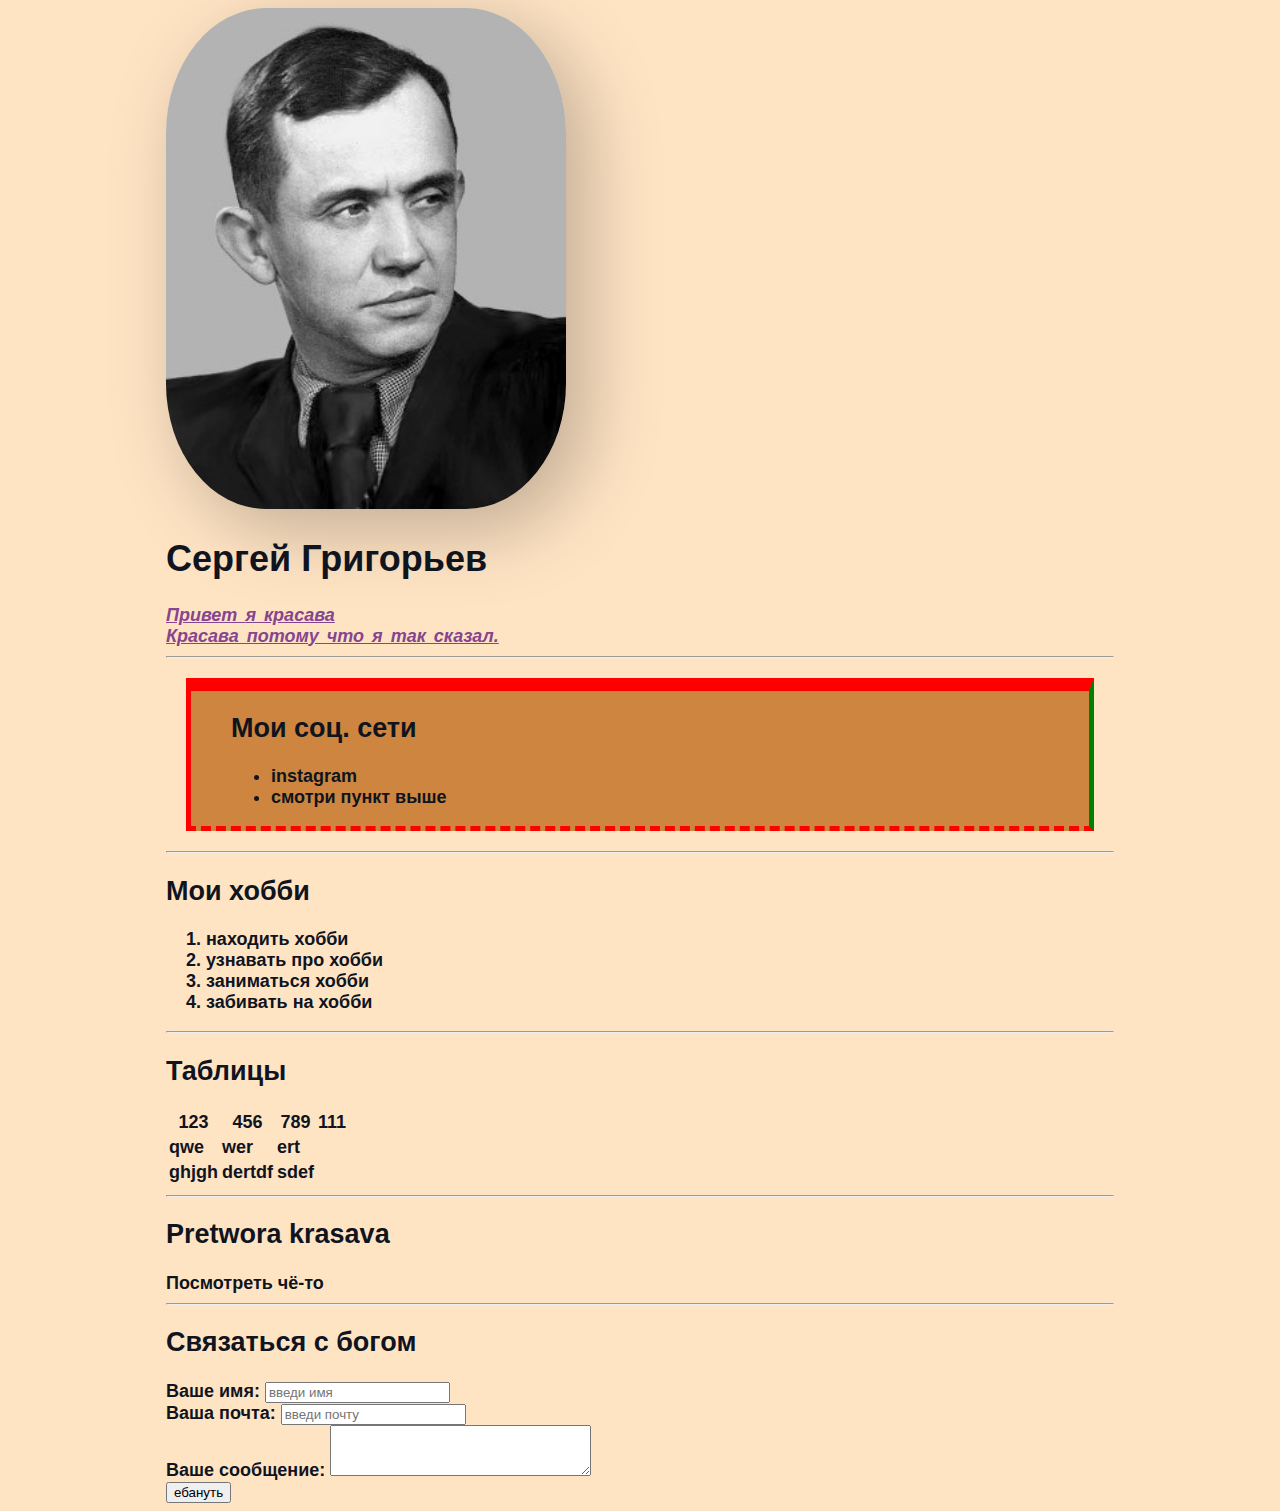
<file: index.html>
<!DOCTYPE html>
<html lang="en">
  <head>
    <meta charset="UTF-8" />
    <title>Pretwora</title>
    <link rel="stylesheet" href="styles.css" />
  </head>
  <body>
    <div class="container">
      <img src="Сергей_Григорьев.jpg" alt="" class="avatar" />
      <div class="info">
        <h1>Сергей Григорьев</h1>
        <p>Привет <strong>я</strong> красава</p>
        <p>Красава потому что я так сказал.</p>
      </div>
      <hr />
      <div class="social">
        <h2>Мои соц. сети</h2>
        <ul>
          <li>
            <a href="https://instagram.com/pretwora7" target="_blank"
              >instagram</a
            >
          </li>
          <li>смотри пункт выше</li>
        </ul>
      </div>
      <hr />
      <h2>Мои хобби</h2>
      <ol>
        <li>находить хобби</li>
        <li>узнавать про хобби</li>
        <li>заниматься хобби</li>
        <li>забивать на хобби</li>
      </ol>
      <hr />
      <h2>Таблицы</h2>
      <table>
        <tr>
          <th>123</th>
          <th>456</th>
          <th>789</th>
          <th>111</th>
        </tr>
        <tr>
          <td>qwe</td>
          <td>wer</td>
          <td>ert</td>
          <td></td>
        </tr>
        <tr>
          <td>ghjgh</td>
          <td>dertdf</td>
          <td>sdef</td>
          <td></td>
        </tr>
      </table>
      <hr />
      <h2>Pretwora krasava</h2>
      <a href="chtoto.html">Посмотреть чё-то</a>
      <hr />

      <h2>Связаться с богом</h2>
      <form action="/">
        <label for="name">Ваше имя:</label>
        <input type="text" id="name" placeholder="введи имя" />
        <br />
        <label for="email">Ваша почта:</label>
        <input type="email" id="email" placeholder="введи почту" />
        <br />
        <label for="text">Ваше сообщение:</label>
        <textarea id="text" cols="30" rows="3"></textarea>
        <br />
        <input type="submit" value="ебануть" />
      </form>

      <!-- <div class="box-model">
        <div></div>
        <div></div>
        <div></div>
        <div></div>
      </div> -->
    </div>
  </body>
</html>
</file>
<file: styles.css>
body {
  background-color: bisque;
  color: #0f141e;
  font-size: 18px;
  font-weight: 600;
  font-family: Verdana, Geneva, Tahoma, sans-serif;
}
.avatar {
  width: 400px;
  border-radius: 25%;
  box-shadow: 20px 20px 75px rgba(0, 0, 0, 0.25);
}
.info p {
  color: #86458f;
  margin: 0%;
  font-style: italic;
  font-weight: bold;
  text-decoration: underline;
  /* text-transform: uppercase; */
  /* letter-spacing: 2px; */
  word-spacing: 3px;
}

.social {
  background-color: peru;
  /* padding: 10px; */
  padding: 0px 40px;
  border: 5px solid red;
  border-bottom-style: dashed;
  border-top-width: 13px;
  border-right-color: green;
  margin: 20px;
}
.container {
  max-width: 75%;
  margin: auto;
}
a {
  color: #0f141e;
  text-decoration: none;
}

a:hover {
  text-decoration: underline;
}

a:active {
  color: blue;
}

a:visited {
  color: purple;
}

/* .box-model div {
  float: left;
  background: black;
  height: 200px;
  width: 25%;
} */
</file>
